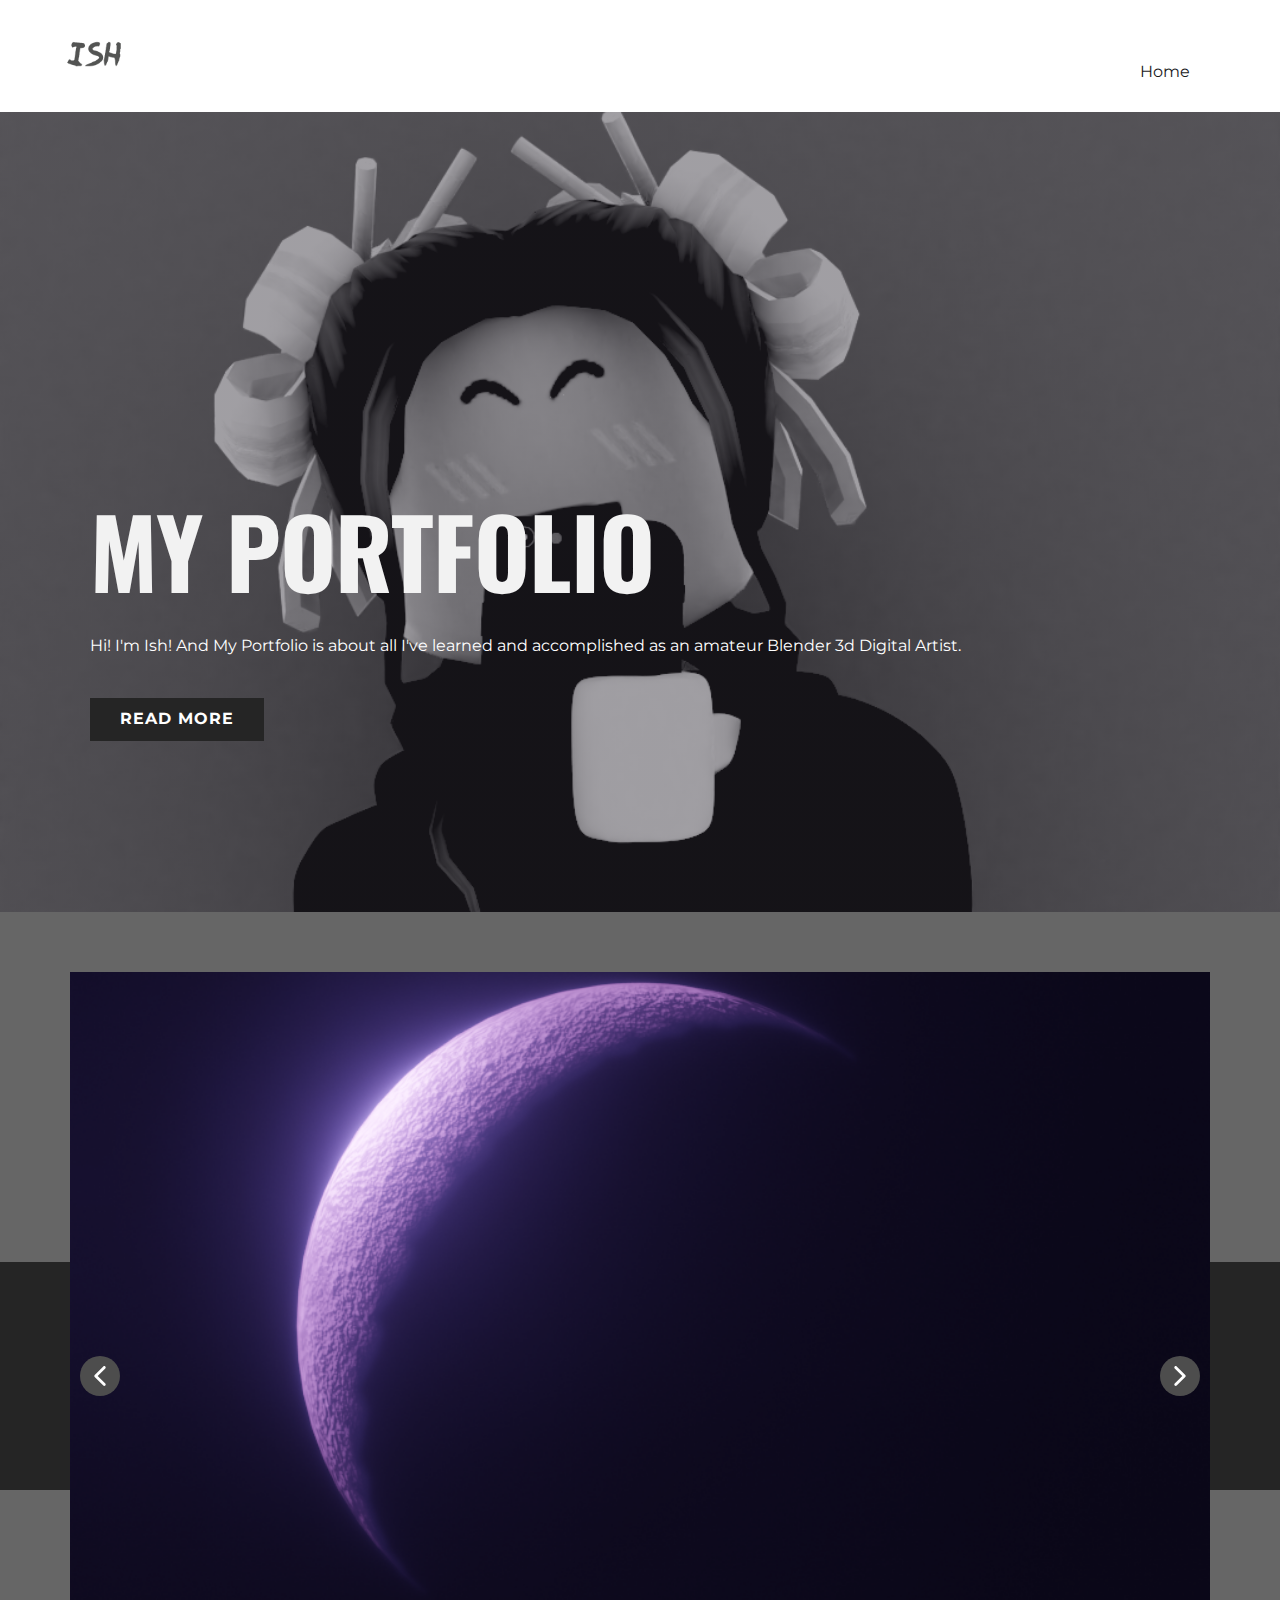
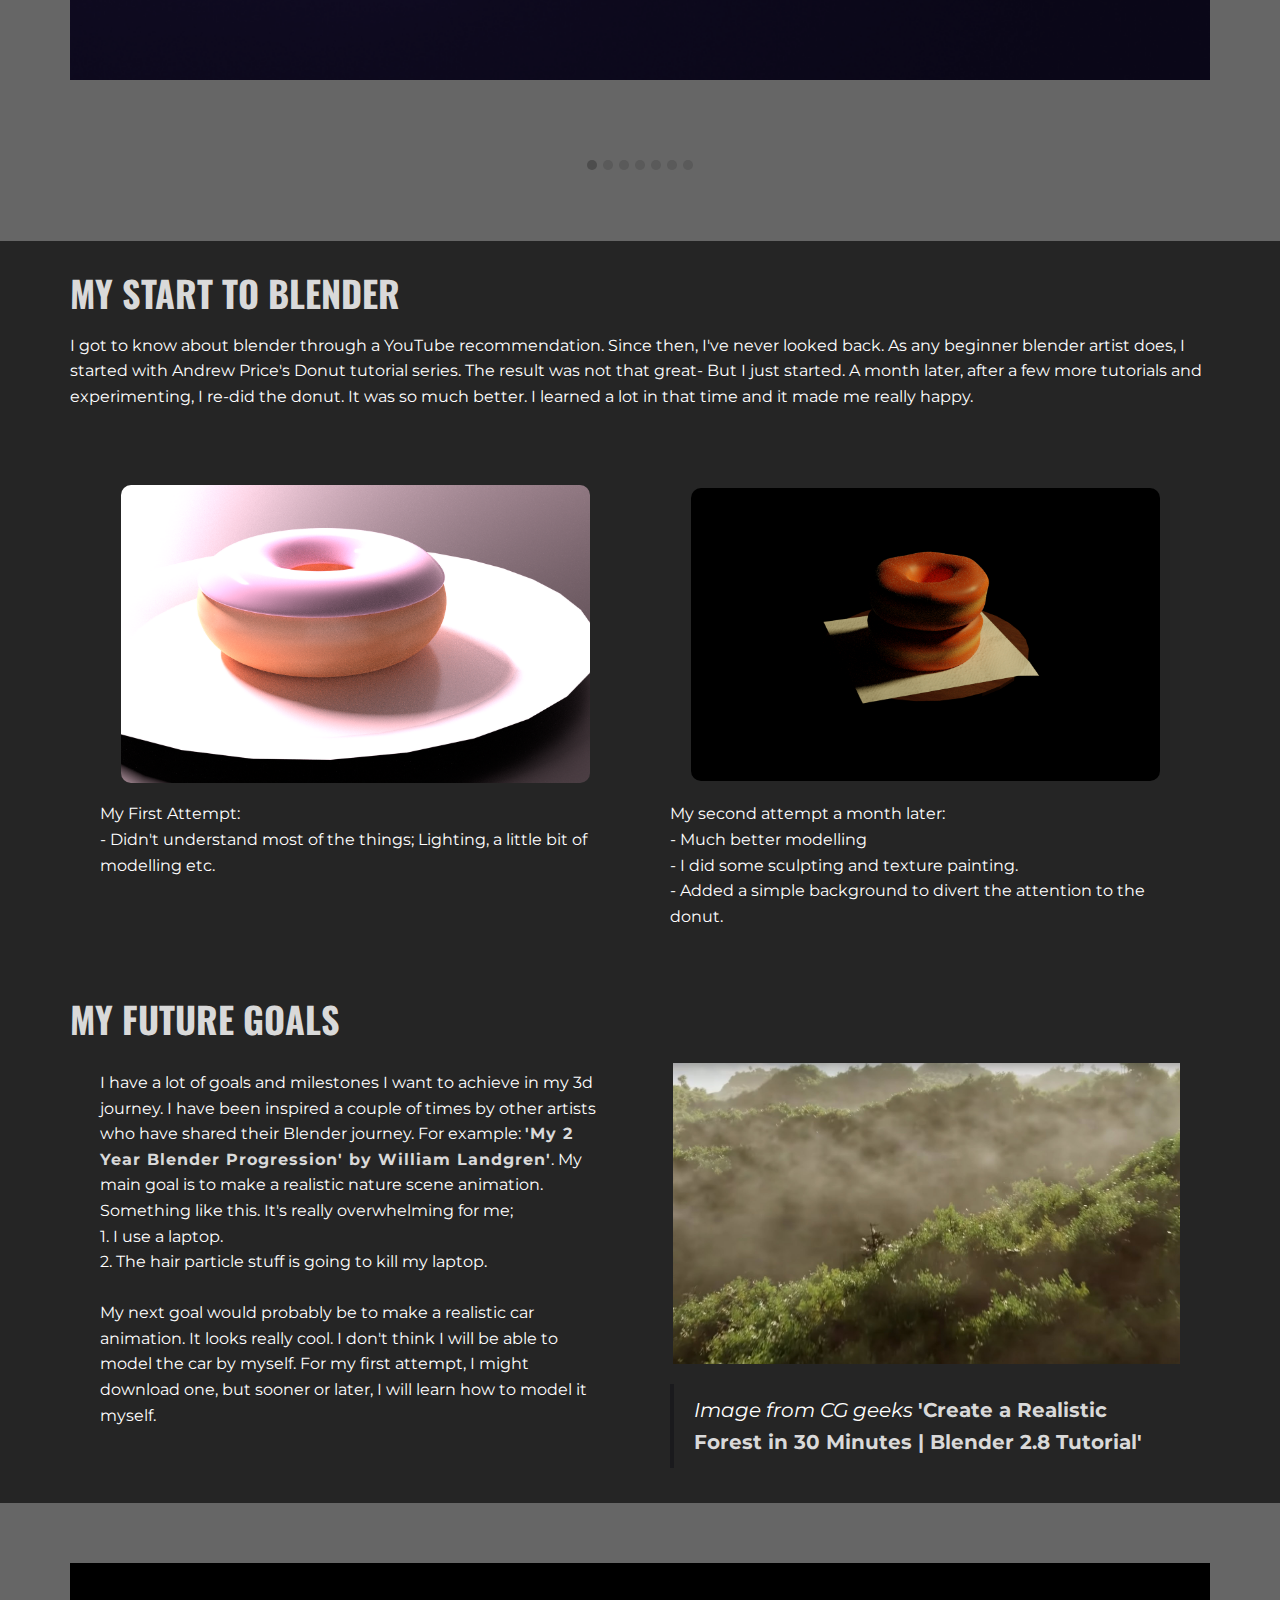
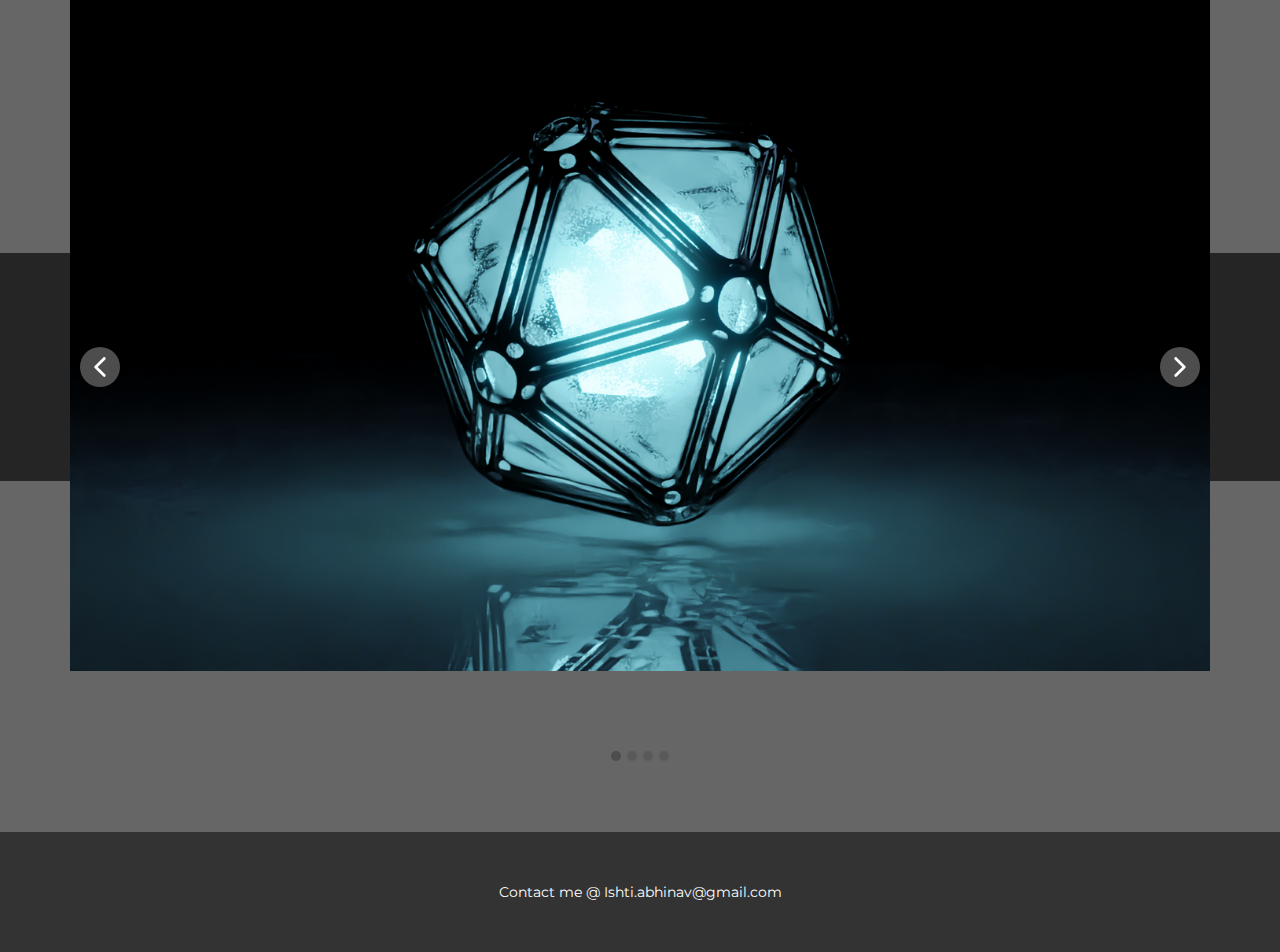
<file: index.html>
<!DOCTYPE html>
<html style="font-size: 16px;" lang="en">
  <head>
    <meta name="viewport" content="width=device-width, initial-scale=1.0">
    <meta charset="utf-8">
    <meta name="keywords" content="MY portfolio">
    <meta name="description" content="">
    <meta name="page_type" content="np-template-header-footer-from-plugin">
    <title>Home</title>
    <link rel="stylesheet" href="nicepage.css" media="screen">
<link rel="stylesheet" href="Home.css" media="screen">
    <script class="u-script" type="text/javascript" src="jquery.js" defer=""></script>
    <script class="u-script" type="text/javascript" src="nicepage.js" defer=""></script>
    <meta name="generator" content="Nicepage 3.11.0, nicepage.com">
    <link id="u-theme-google-font" rel="stylesheet" href="https://fonts.googleapis.com/css?family=Oswald:200,300,400,500,600,700|Montserrat:100,100i,200,200i,300,300i,400,400i,500,500i,600,600i,700,700i,800,800i,900,900i">
    
    
    
    
    
    
    <script type="application/ld+json">{
		"@context": "http://schema.org",
		"@type": "Organization",
		"name": "My Portfolio",
		"url": "index.html",
		"logo": "images/LogoIshh.png"
}</script>
    <meta property="og:title" content="Home">
    <meta property="og:type" content="website">
    <meta name="theme-color" content="#1a1a1d">
    <link rel="canonical" href="index.html">
    <meta property="og:url" content="index.html">
  </head>
  <body data-home-page="Home.html" data-home-page-title="Home" class="u-body"><header class="u-clearfix u-header u-header" id="sec-b641"><div class="u-clearfix u-sheet u-sheet-1">
        <a href="Home.html" data-page-id="1839423535" class="u-image u-logo u-image-1" data-image-width="512" data-image-height="512" title="Home">
          <img src="images/LogoIshh.png" class="u-logo-image u-logo-image-1" data-image-width="88.2859">
        </a>
        <nav class="u-menu u-menu-dropdown u-offcanvas u-menu-1">
          <div class="menu-collapse" style="font-size: 1rem; letter-spacing: 0px;">
            <a class="u-button-style u-custom-left-right-menu-spacing u-custom-padding-bottom u-custom-top-bottom-menu-spacing u-nav-link u-text-active-palette-1-base u-text-hover-palette-2-base" href="#">
              <svg><use xmlns:xlink="http://www.w3.org/1999/xlink" xlink:href="#menu-hamburger"></use></svg>
              <svg version="1.1" xmlns="http://www.w3.org/2000/svg" xmlns:xlink="http://www.w3.org/1999/xlink"><defs><symbol id="menu-hamburger" viewBox="0 0 16 16" style="width: 16px; height: 16px;"><rect y="1" width="16" height="2"></rect><rect y="7" width="16" height="2"></rect><rect y="13" width="16" height="2"></rect>
</symbol>
</defs></svg>
            </a>
          </div>
          <div class="u-nav-container">
            <ul class="u-nav u-unstyled u-nav-1"><li class="u-nav-item"><a class="u-button-style u-nav-link u-text-active-palette-1-base u-text-hover-palette-2-base" href="Home.html" style="padding: 10px 20px;">Home</a>
</li></ul>
          </div>
          <div class="u-nav-container-collapse">
            <div class="u-black u-container-style u-inner-container-layout u-opacity u-opacity-95 u-sidenav">
              <div class="u-sidenav-overflow">
                <div class="u-menu-close"></div>
                <ul class="u-align-center u-nav u-popupmenu-items u-unstyled u-nav-2"><li class="u-nav-item"><a class="u-button-style u-nav-link" href="Home.html">Home</a>
</li></ul>
              </div>
            </div>
            <div class="u-black u-menu-overlay u-opacity u-opacity-70"></div>
          </div>
        </nav>
      </div></header>
    <section class="u-align-left u-clearfix u-image u-shading u-section-1" src="" data-image-width="1080" data-image-height="1350" id="sec-98a5">
      <div class="u-clearfix u-sheet u-valign-middle u-sheet-1">
        <h1 class="u-text u-text-grey-5 u-title u-text-1">MY ​portFolio</h1>
        <p class="u-large-text u-text u-text-variant u-text-2">Hi! I'm Ish! And My Portfolio is about all I've learned and accomplished as an amateur Blender 3d Digital Artist.</p>
        <a href="Home.html#sec-52d1" data-page-id="1839423535" class="u-btn u-button-style u-custom-color-2 u-btn-1">Read More</a>
      </div>
    </section>
    <section class="u-clearfix u-grey-60 u-section-2" id="sec-beee">
      <div class="u-clearfix u-sheet u-sheet-1">
        <div class="u-custom-color-3 u-shape u-shape-rectangle u-shape-1"></div>
        <div class="u-carousel u-gallery u-layout-carousel u-lightbox u-no-transition u-show-text-always u-gallery-1" data-interval="5000" data-u-ride="carousel" id="carousel-60d6">
          <ol class="u-absolute-hcenter u-carousel-indicators u-carousel-indicators-1">
            <li data-u-target="#carousel-60d6" data-u-slide-to="0" class="u-active u-grey-70 u-shape-circle" style="width: 10px; height: 10px;"></li>
            <li data-u-target="#carousel-60d6" data-u-slide-to="1" class="u-grey-70 u-shape-circle" style="width: 10px; height: 10px;"></li>
            <li data-u-target="#carousel-60d6" data-u-slide-to="2" class="u-grey-70 u-shape-circle" style="width: 10px; height: 10px;"></li>
            <li data-u-target="#carousel-60d6" data-u-slide-to="3" class="u-grey-70 u-shape-circle" style="width: 10px; height: 10px;"></li>
            <li data-u-target="#carousel-60d6" data-u-slide-to="4" class="u-grey-70 u-shape-circle" style="width: 10px; height: 10px;"></li>
            <li data-u-target="#carousel-60d6" data-u-slide-to="5" class="u-grey-70 u-shape-circle" style="width: 10px; height: 10px;"></li>
            <li data-u-target="#carousel-60d6" data-u-slide-to="6" class="u-grey-70 u-shape-circle" style="width: 10px; height: 10px;"></li>
          </ol>
          <div class="u-carousel-inner u-gallery-inner" role="listbox">
            <div class="u-active u-carousel-item u-gallery-item" data-image-width="910" data-image-height="1080">
              <div class="u-back-slide">
                <img class="u-back-image u-expanded" src="images/Scene2.png">
              </div>
              <div class="u-over-slide u-over-slide-1">
                <h3 class="u-gallery-heading"></h3>
                <p class="u-gallery-text"></p>
              </div>
            </div>
            <div class="u-carousel-item u-gallery-item" data-image-width="1080" data-image-height="1350">
              <div class="u-back-slide">
                <img class="u-back-image u-expanded" src="images/Recreation1.png">
              </div>
              <div class="u-over-slide u-over-slide-2">
                <h3 class="u-gallery-heading"></h3>
                <p class="u-gallery-text"></p>
              </div>
            </div>
            <div class="u-carousel-item u-gallery-item" data-image-width="1600" data-image-height="900">
              <div class="u-back-slide">
                <img class="u-back-image u-expanded" src="images/Scene1.png">
              </div>
              <div class="u-over-slide u-over-slide-3">
                <h3 class="u-gallery-heading"></h3>
                <p class="u-gallery-text"></p>
              </div>
            </div>
            <div class="u-carousel-item u-gallery-item u-carousel-item-4" data-image-width="1080" data-image-height="1080">
              <div class="u-back-slide">
                <img class="u-back-image u-expanded" src="images/Robot.png">
              </div>
              <div class="u-over-slide u-over-slide-4">
                <h3 class="u-gallery-heading"></h3>
                <p class="u-gallery-text"></p>
              </div>
            </div>
            <div class="u-carousel-item u-gallery-item" data-image-width="1600" data-image-height="900">
              <div class="u-back-slide">
                <img class="u-back-image u-expanded" src="images/SnowScene1.png">
              </div>
              <div class="u-over-slide u-over-slide-5">
                <h3 class="u-gallery-heading"></h3>
                <p class="u-gallery-text"></p>
              </div>
            </div>
            <div class="u-carousel-item u-gallery-item" data-image-width="1080" data-image-height="1080">
              <div class="u-back-slide">
                <img class="u-back-image u-expanded" src="images/School2.png">
              </div>
              <div class="u-over-slide u-over-slide-6">
                <h3 class="u-gallery-heading"></h3>
                <p class="u-gallery-text"></p>
              </div>
            </div>
            <div class="u-carousel-item u-gallery-item" data-image-width="1920" data-image-height="1080">
              <div class="u-back-slide">
                <img class="u-back-image u-expanded" src="images/Stairs.png">
              </div>
              <div class="u-over-slide u-over-slide-7">
                <h3 class="u-gallery-heading"></h3>
                <p class="u-gallery-text"></p>
              </div>
            </div>
          </div>
          <a class="u-absolute-vcenter u-carousel-control u-carousel-control-prev u-grey-70 u-icon-circle u-opacity u-opacity-70 u-spacing-10 u-text-white u-carousel-control-1" href="#carousel-60d6" role="button" data-u-slide="prev">
            <span aria-hidden="true">
              <svg viewBox="0 0 451.847 451.847"><path d="M97.141,225.92c0-8.095,3.091-16.192,9.259-22.366L300.689,9.27c12.359-12.359,32.397-12.359,44.751,0
c12.354,12.354,12.354,32.388,0,44.748L173.525,225.92l171.903,171.909c12.354,12.354,12.354,32.391,0,44.744
c-12.354,12.365-32.386,12.365-44.745,0l-194.29-194.281C100.226,242.115,97.141,234.018,97.141,225.92z"></path></svg>
            </span>
            <span class="sr-only">
              <svg viewBox="0 0 451.847 451.847"><path d="M97.141,225.92c0-8.095,3.091-16.192,9.259-22.366L300.689,9.27c12.359-12.359,32.397-12.359,44.751,0
c12.354,12.354,12.354,32.388,0,44.748L173.525,225.92l171.903,171.909c12.354,12.354,12.354,32.391,0,44.744
c-12.354,12.365-32.386,12.365-44.745,0l-194.29-194.281C100.226,242.115,97.141,234.018,97.141,225.92z"></path></svg>
            </span>
          </a>
          <a class="u-absolute-vcenter u-carousel-control u-carousel-control-next u-grey-70 u-icon-circle u-opacity u-opacity-70 u-spacing-10 u-text-white u-carousel-control-2" href="#carousel-60d6" role="button" data-u-slide="next">
            <span aria-hidden="true">
              <svg viewBox="0 0 451.846 451.847"><path d="M345.441,248.292L151.154,442.573c-12.359,12.365-32.397,12.365-44.75,0c-12.354-12.354-12.354-32.391,0-44.744
L278.318,225.92L106.409,54.017c-12.354-12.359-12.354-32.394,0-44.748c12.354-12.359,32.391-12.359,44.75,0l194.287,194.284
c6.177,6.18,9.262,14.271,9.262,22.366C354.708,234.018,351.617,242.115,345.441,248.292z"></path></svg>
            </span>
            <span class="sr-only">
              <svg viewBox="0 0 451.846 451.847"><path d="M345.441,248.292L151.154,442.573c-12.359,12.365-32.397,12.365-44.75,0c-12.354-12.354-12.354-32.391,0-44.744
L278.318,225.92L106.409,54.017c-12.354-12.359-12.354-32.394,0-44.748c12.354-12.359,32.391-12.359,44.75,0l194.287,194.284
c6.177,6.18,9.262,14.271,9.262,22.366C354.708,234.018,351.617,242.115,345.441,248.292z"></path></svg>
            </span>
          </a>
        </div>
      </div>
    </section>
    <section class="u-clearfix u-custom-color-2 u-section-3" id="sec-52d1">
      <div class="u-clearfix u-sheet u-sheet-1">
        <h2 class="u-text u-text-custom-color-4 u-text-1">My start to blender</h2>
        <p class="u-text u-text-2">I got to know about blender through a YouTube recommendation. Since then, I've never looked back. As any beginner blender artist does, I started with Andrew Price's Donut tutorial series. The result was not that great- But I just started. A month later, after a few more tutorials and experimenting, I re-did the donut. It was so much better. I learned a lot in that time and it made me really happy.</p>
        <div class="u-clearfix u-expanded-width u-layout-wrap u-layout-wrap-1">
          <div class="u-layout">
            <div class="u-layout-row">
              <div class="u-container-style u-layout-cell u-size-30 u-layout-cell-1">
                <div class="u-container-layout u-container-layout-1">
                  <img src="images/DonutwithPlate.png" alt="" class="u-image u-image-round u-radius-10 u-image-1" data-image-width="1600" data-image-height="900">
                  <p class="u-text u-text-3">My First Attempt:<br>- Didn't understand most of the things; Lighting, a little bit of modelling etc.<br>
                    <br>
                  </p>
                </div>
              </div>
              <div class="u-container-style u-layout-cell u-size-30 u-layout-cell-2">
                <div class="u-container-layout u-container-layout-2">
                  <img src="images/BetterDoubleDonut.png" alt="" class="u-image u-image-round u-radius-10 u-image-2" data-image-width="1600" data-image-height="900">
                  <p class="u-text u-text-4">My second attempt a month later:<br>- Much better modelling<br>- I did some sculpting and texture painting.<br>- Added a simple background to divert the attention to the donut.<br>
                  </p>
                </div>
              </div>
            </div>
          </div>
        </div>
      </div>
    </section>
    <section class="u-clearfix u-custom-color-3 u-section-4" id="carousel_3809">
      <div class="u-clearfix u-sheet u-sheet-1">
        <h2 class="u-text u-text-custom-color-4 u-text-1">My future goals</h2>
        <div class="u-clearfix u-expanded-width u-layout-wrap u-layout-wrap-1">
          <div class="u-layout">
            <div class="u-layout-row">
              <div class="u-container-style u-layout-cell u-size-30 u-layout-cell-1">
                <div class="u-container-layout u-container-layout-1">
                  <p class="u-text u-text-default u-text-2">I have a lot of goals and milestones I want to achieve in my 3d journey. I have been inspired a couple of times by other artists who have shared their Blender journey. For example:&nbsp;<a target="_blank" href="https://www.youtube.com/watch?v=zRBzEoF4j4U" class="editor-rtfLink u-active-none u-border-none u-btn u-button-link u-button-style u-hover-none u-none u-text-custom-color-4 u-btn-1">'My 2 Year Blender Progression' by William Landgren'</a>. My main goal is to make a realistic nature scene animation. Something like this. It's really overwhelming for me;&nbsp;<br>1. I use a laptop.&nbsp;<br>2. The hair particle stuff is going to kill my laptop.<br>
                    <br>My next goal would probably be to make a realistic car animation. It looks really cool. I don't think I will be able to model the car by myself. For my first attempt, I might download one, but sooner or later, I will learn how to model it myself.&nbsp;<br>
                  </p>
                </div>
              </div>
              <div class="u-align-left u-container-style u-layout-cell u-size-30 u-layout-cell-2">
                <div class="u-container-layout u-container-layout-2">
                  <img src="images/Blender-2.8-Tutorial-Creating-a-Realistic-Forest.jpg" alt="" class="u-image u-image-default u-image-1" data-image-width="1881" data-image-height="907">
                  <blockquote class="u-text u-text-3">Image from CG geeks <a href="https://www.youtube.com/watch?v=72LPW4S8bns" class="u-active-none u-border-none u-btn u-button-link u-button-style u-hover-none u-none u-text-custom-color-4 u-btn-2" target="_blank">'Create a Realistic Forest in 30 Minutes | Blender 2.8 Tutorial'</a>
                  </blockquote>
                </div>
              </div>
            </div>
          </div>
        </div>
      </div>
    </section>
    <section class="u-clearfix u-grey-60 u-section-5" id="carousel_e856">
      <div class="u-clearfix u-sheet u-sheet-1">
        <div class="u-custom-color-3 u-shape u-shape-rectangle u-shape-1"></div>
        <div class="u-carousel u-gallery u-layout-carousel u-lightbox u-no-transition u-show-text-always u-gallery-1" data-interval="5000" data-u-ride="carousel" id="carousel-60d6">
          <ol class="u-absolute-hcenter u-carousel-indicators u-carousel-indicators-1">
            <li data-u-target="#carousel-60d6" data-u-slide-to="0" class="u-active u-grey-70 u-shape-circle" style="width: 10px; height: 10px;"></li>
            <li data-u-target="#carousel-60d6" data-u-slide-to="1" class="u-grey-70 u-shape-circle" style="width: 10px; height: 10px;"></li>
            <li data-u-target="#carousel-60d6" data-u-slide-to="2" class="u-grey-70 u-shape-circle" style="width: 10px; height: 10px;"></li>
            <li data-u-target="#carousel-60d6" data-u-slide-to="3" class="u-grey-70 u-shape-circle" style="width: 10px; height: 10px;"></li>
          </ol>
          <div class="u-carousel-inner u-gallery-inner" role="listbox">
            <div class="u-active u-carousel-item u-gallery-item u-carousel-item-1" data-image-width="1600" data-image-height="900">
              <div class="u-back-slide">
                <img class="u-back-image u-expanded" src="images/FirstSciFi.png">
              </div>
              <div class="u-over-slide u-over-slide-1">
                <h3 class="u-gallery-heading"></h3>
                <p class="u-gallery-text"></p>
              </div>
            </div>
            <div class="u-carousel-item u-gallery-item u-carousel-item-2" data-image-width="1920" data-image-height="1080">
              <div class="u-back-slide">
                <img class="u-back-image u-expanded" src="images/Day1.png">
              </div>
              <div class="u-over-slide u-over-slide-2">
                <h3 class="u-gallery-heading"></h3>
                <p class="u-gallery-text"></p>
              </div>
            </div>
            <div class="u-carousel-item u-gallery-item u-carousel-item-3" data-image-width="1600" data-image-height="900">
              <div class="u-back-slide">
                <img class="u-back-image u-expanded" src="images/Scene21.png">
              </div>
              <div class="u-over-slide u-over-slide-3">
                <h3 class="u-gallery-heading"></h3>
                <p class="u-gallery-text"></p>
              </div>
            </div>
            <div class="u-carousel-item u-gallery-item u-carousel-item-4" data-image-width="1600" data-image-height="900">
              <div class="u-back-slide">
                <img class="u-back-image u-expanded" src="images/SnowScene1.png">
              </div>
              <div class="u-over-slide u-over-slide-4">
                <h3 class="u-gallery-heading"></h3>
                <p class="u-gallery-text"></p>
              </div>
            </div>
          </div>
          <a class="u-absolute-vcenter u-carousel-control u-carousel-control-prev u-grey-70 u-icon-circle u-opacity u-opacity-70 u-spacing-10 u-text-white u-carousel-control-1" href="#carousel-60d6" role="button" data-u-slide="prev">
            <span aria-hidden="true">
              <svg viewBox="0 0 451.847 451.847"><path d="M97.141,225.92c0-8.095,3.091-16.192,9.259-22.366L300.689,9.27c12.359-12.359,32.397-12.359,44.751,0
c12.354,12.354,12.354,32.388,0,44.748L173.525,225.92l171.903,171.909c12.354,12.354,12.354,32.391,0,44.744
c-12.354,12.365-32.386,12.365-44.745,0l-194.29-194.281C100.226,242.115,97.141,234.018,97.141,225.92z"></path></svg>
            </span>
            <span class="sr-only">
              <svg viewBox="0 0 451.847 451.847"><path d="M97.141,225.92c0-8.095,3.091-16.192,9.259-22.366L300.689,9.27c12.359-12.359,32.397-12.359,44.751,0
c12.354,12.354,12.354,32.388,0,44.748L173.525,225.92l171.903,171.909c12.354,12.354,12.354,32.391,0,44.744
c-12.354,12.365-32.386,12.365-44.745,0l-194.29-194.281C100.226,242.115,97.141,234.018,97.141,225.92z"></path></svg>
            </span>
          </a>
          <a class="u-absolute-vcenter u-carousel-control u-carousel-control-next u-grey-70 u-icon-circle u-opacity u-opacity-70 u-spacing-10 u-text-white u-carousel-control-2" href="#carousel-60d6" role="button" data-u-slide="next">
            <span aria-hidden="true">
              <svg viewBox="0 0 451.846 451.847"><path d="M345.441,248.292L151.154,442.573c-12.359,12.365-32.397,12.365-44.75,0c-12.354-12.354-12.354-32.391,0-44.744
L278.318,225.92L106.409,54.017c-12.354-12.359-12.354-32.394,0-44.748c12.354-12.359,32.391-12.359,44.75,0l194.287,194.284
c6.177,6.18,9.262,14.271,9.262,22.366C354.708,234.018,351.617,242.115,345.441,248.292z"></path></svg>
            </span>
            <span class="sr-only">
              <svg viewBox="0 0 451.846 451.847"><path d="M345.441,248.292L151.154,442.573c-12.359,12.365-32.397,12.365-44.75,0c-12.354-12.354-12.354-32.391,0-44.744
L278.318,225.92L106.409,54.017c-12.354-12.359-12.354-32.394,0-44.748c12.354-12.359,32.391-12.359,44.75,0l194.287,194.284
c6.177,6.18,9.262,14.271,9.262,22.366C354.708,234.018,351.617,242.115,345.441,248.292z"></path></svg>
            </span>
          </a>
        </div>
      </div>
    </section>
    
    
    <footer class="u-align-center u-clearfix u-footer u-grey-80 u-footer" id="sec-d955"><div class="u-clearfix u-sheet u-sheet-1">
        <p class="u-small-text u-text u-text-variant u-text-1">Contact me @ Ishti.abhinav@gmail.com</p>
      </div></footer>
  </body>
</html>
</file>
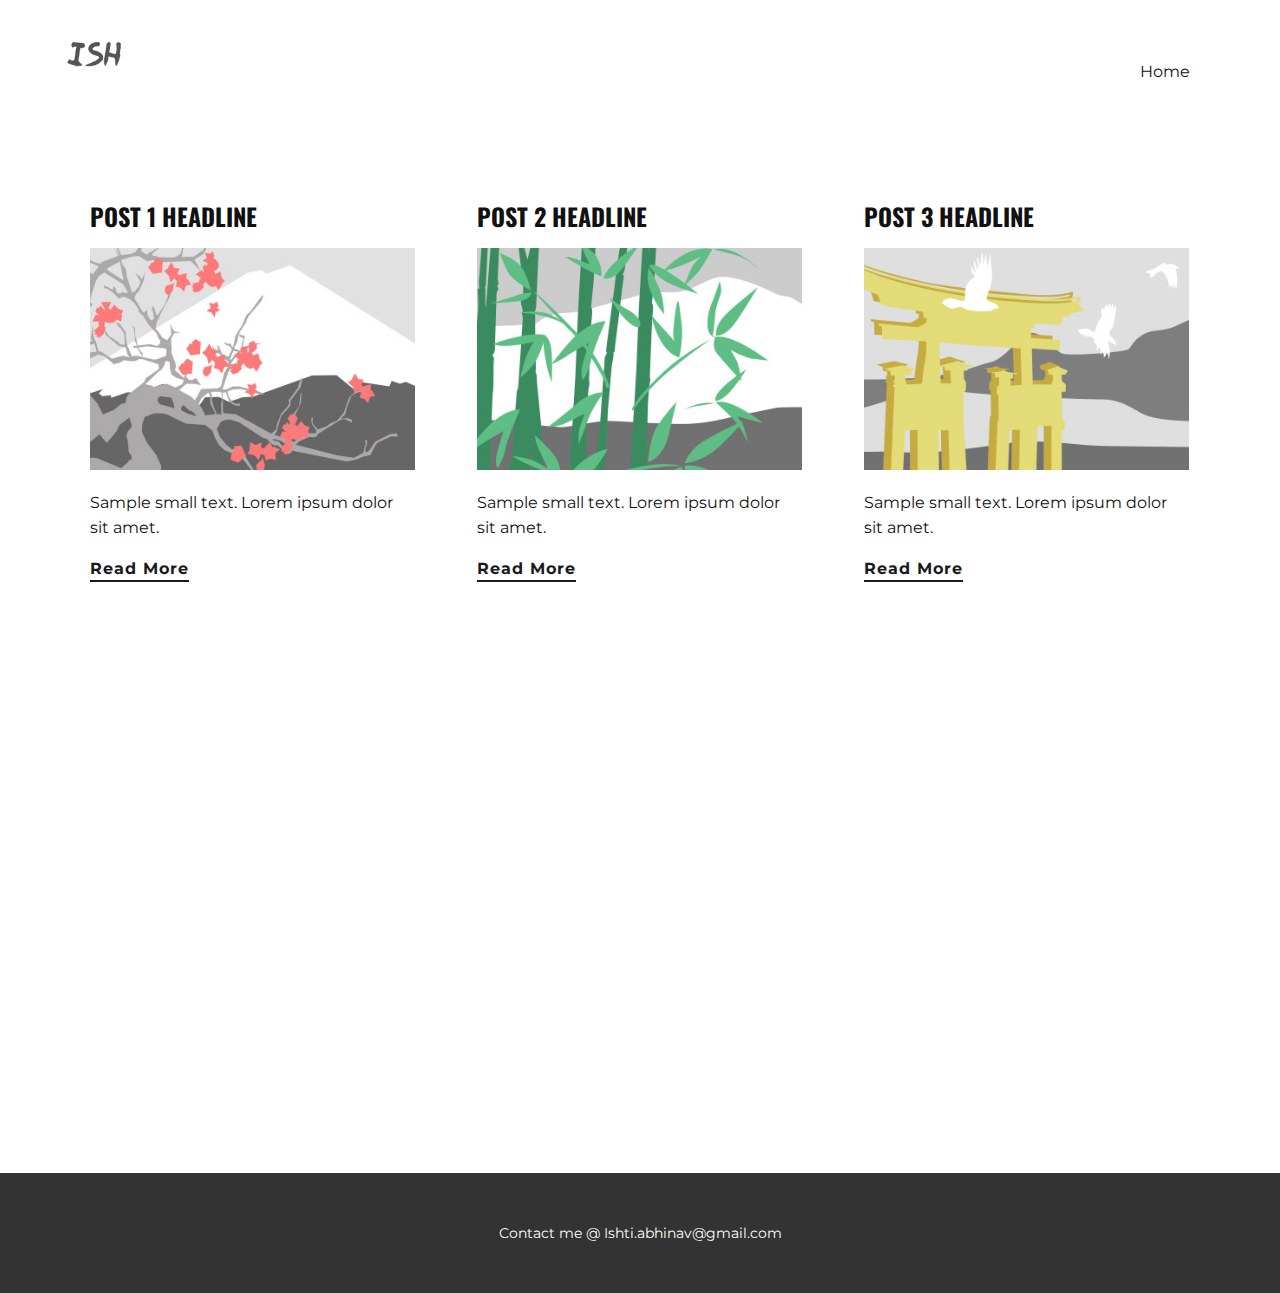
<file: Blog-Template.html>
<!DOCTYPE html>
<html style="font-size: 16px;" lang="en">
  <head>
    <meta name="viewport" content="width=device-width, initial-scale=1.0">
    <meta charset="utf-8">
    <meta name="keywords" content="">
    <meta name="description" content="">
    <meta name="page_type" content="np-template-header-footer-from-plugin">
    <title>Blog Template</title>
    <link rel="stylesheet" href="nicepage.css" media="screen">
<link rel="stylesheet" href="Blog-Template.css" media="screen">
    <script class="u-script" type="text/javascript" src="jquery.js" defer=""></script>
    <script class="u-script" type="text/javascript" src="nicepage.js" defer=""></script>
    <meta name="generator" content="Nicepage 3.11.0, nicepage.com">
    <link id="u-theme-google-font" rel="stylesheet" href="https://fonts.googleapis.com/css?family=Oswald:200,300,400,500,600,700|Montserrat:100,100i,200,200i,300,300i,400,400i,500,500i,600,600i,700,700i,800,800i,900,900i">
    
    
    
    <script type="application/ld+json">{
		"@context": "http://schema.org",
		"@type": "Organization",
		"name": "My Portfolio",
		"url": "index.html",
		"logo": "images/LogoIshh.png"
}</script>
    <meta property="og:title" content="Blog Template">
    <meta property="og:type" content="website">
    <meta name="theme-color" content="#1a1a1d">
    <link rel="canonical" href="index.html">
    <meta property="og:url" content="index.html">
  </head>
  <body class="u-body"><header class="u-clearfix u-header u-header" id="sec-b641"><div class="u-clearfix u-sheet u-sheet-1">
        <a href="Home.html" data-page-id="1839423535" class="u-image u-logo u-image-1" data-image-width="512" data-image-height="512" title="Home">
          <img src="images/LogoIshh.png" class="u-logo-image u-logo-image-1" data-image-width="88.2859">
        </a>
        <nav class="u-menu u-menu-dropdown u-offcanvas u-menu-1">
          <div class="menu-collapse" style="font-size: 1rem; letter-spacing: 0px;">
            <a class="u-button-style u-custom-left-right-menu-spacing u-custom-padding-bottom u-custom-top-bottom-menu-spacing u-nav-link u-text-active-palette-1-base u-text-hover-palette-2-base" href="#">
              <svg><use xmlns:xlink="http://www.w3.org/1999/xlink" xlink:href="#menu-hamburger"></use></svg>
              <svg version="1.1" xmlns="http://www.w3.org/2000/svg" xmlns:xlink="http://www.w3.org/1999/xlink"><defs><symbol id="menu-hamburger" viewBox="0 0 16 16" style="width: 16px; height: 16px;"><rect y="1" width="16" height="2"></rect><rect y="7" width="16" height="2"></rect><rect y="13" width="16" height="2"></rect>
</symbol>
</defs></svg>
            </a>
          </div>
          <div class="u-nav-container">
            <ul class="u-nav u-unstyled u-nav-1"><li class="u-nav-item"><a class="u-button-style u-nav-link u-text-active-palette-1-base u-text-hover-palette-2-base" href="Home.html" style="padding: 10px 20px;">Home</a>
</li></ul>
          </div>
          <div class="u-nav-container-collapse">
            <div class="u-black u-container-style u-inner-container-layout u-opacity u-opacity-95 u-sidenav">
              <div class="u-sidenav-overflow">
                <div class="u-menu-close"></div>
                <ul class="u-align-center u-nav u-popupmenu-items u-unstyled u-nav-2"><li class="u-nav-item"><a class="u-button-style u-nav-link" href="Home.html">Home</a>
</li></ul>
              </div>
            </div>
            <div class="u-black u-menu-overlay u-opacity u-opacity-70"></div>
          </div>
        </nav>
      </div></header>
    <section class="u-clearfix u-section-1" id="sec-c847">
      <div class="u-clearfix u-sheet u-valign-middle u-sheet-1"><!--blog--><!--blog_options_json--><!--{"type":"Recent","source":"","tags":"","count":""}--><!--/blog_options_json-->
        <div class="u-blog u-expanded-width u-repeater u-repeater-1"><!--blog_post-->
          <div class="u-blog-post u-container-style u-repeater-item u-white u-repeater-item-1">
            <div class="u-container-layout u-similar-container u-valign-top u-container-layout-1"><!--blog_post_header-->
              <h4 class="u-blog-control u-text u-text-1">
                <a class="u-post-header-link" href="blog/post.html"><!--blog_post_header_content-->Post 1 Headline<!--/blog_post_header_content--></a>
              </h4><!--/blog_post_header--><!--blog_post_image-->
              <img alt="" class="u-blog-control u-expanded-width u-image u-image-default u-image-1" src="images/2.jpeg"><!--/blog_post_image--><!--blog_post_content-->
              <div class="u-blog-control u-post-content u-text u-text-2"><!--blog_post_content_content-->Sample small text. Lorem ipsum dolor sit amet.<!--/blog_post_content_content--></div><!--/blog_post_content--><!--blog_post_readmore-->
              <a href="blog/post.html" class="u-blog-control u-border-2 u-border-palette-1-base u-btn u-btn-rectangle u-button-style u-none u-btn-1"><!--blog_post_readmore_content-->Read More<!--/blog_post_readmore_content--></a><!--/blog_post_readmore-->
            </div>
          </div><!--/blog_post--><!--blog_post-->
          <div class="u-blog-post u-container-style u-repeater-item u-video-cover u-white">
            <div class="u-container-layout u-similar-container u-valign-top u-container-layout-2"><!--blog_post_header-->
              <h4 class="u-blog-control u-text u-text-3">
                <a class="u-post-header-link" href="blog/post-1.html"><!--blog_post_header_content-->Post 2 Headline<!--/blog_post_header_content--></a>
              </h4><!--/blog_post_header--><!--blog_post_image-->
              <img alt="" class="u-blog-control u-expanded-width u-image u-image-default u-image-2" src="images/3.jpeg"><!--/blog_post_image--><!--blog_post_content-->
              <div class="u-blog-control u-post-content u-text u-text-4"><!--blog_post_content_content-->Sample small text. Lorem ipsum dolor sit amet.<!--/blog_post_content_content--></div><!--/blog_post_content--><!--blog_post_readmore-->
              <a href="blog/post-1.html" class="u-blog-control u-border-2 u-border-palette-1-base u-btn u-btn-rectangle u-button-style u-none u-btn-2"><!--blog_post_readmore_content-->Read More<!--/blog_post_readmore_content--></a><!--/blog_post_readmore-->
            </div>
          </div><!--/blog_post--><!--blog_post-->
          <div class="u-blog-post u-container-style u-repeater-item u-video-cover u-white">
            <div class="u-container-layout u-similar-container u-valign-top u-container-layout-3"><!--blog_post_header-->
              <h4 class="u-blog-control u-text u-text-5">
                <a class="u-post-header-link" href="blog/post-2.html"><!--blog_post_header_content-->Post 3 Headline<!--/blog_post_header_content--></a>
              </h4><!--/blog_post_header--><!--blog_post_image-->
              <img alt="" class="u-blog-control u-expanded-width u-image u-image-default u-image-3" src="images/4.jpeg"><!--/blog_post_image--><!--blog_post_content-->
              <div class="u-blog-control u-post-content u-text u-text-6"><!--blog_post_content_content-->Sample small text. Lorem ipsum dolor sit amet.<!--/blog_post_content_content--></div><!--/blog_post_content--><!--blog_post_readmore-->
              <a href="blog/post-2.html" class="u-blog-control u-border-2 u-border-palette-1-base u-btn u-btn-rectangle u-button-style u-none u-btn-3"><!--blog_post_readmore_content-->Read More<!--/blog_post_readmore_content--></a><!--/blog_post_readmore-->
            </div>
          </div><!--/blog_post-->
        </div><!--/blog-->
      </div>
    </section>
    <section class="u-clearfix u-section-2" id="sec-41d4">
      <div class="u-clearfix u-sheet u-sheet-1"></div>
    </section>
    
    
    <footer class="u-align-center u-clearfix u-footer u-grey-80 u-footer" id="sec-d955"><div class="u-clearfix u-sheet u-sheet-1">
        <p class="u-small-text u-text u-text-variant u-text-1">Contact me @ Ishti.abhinav@gmail.com</p>
      </div></footer>
  </body>
</html>
</file>
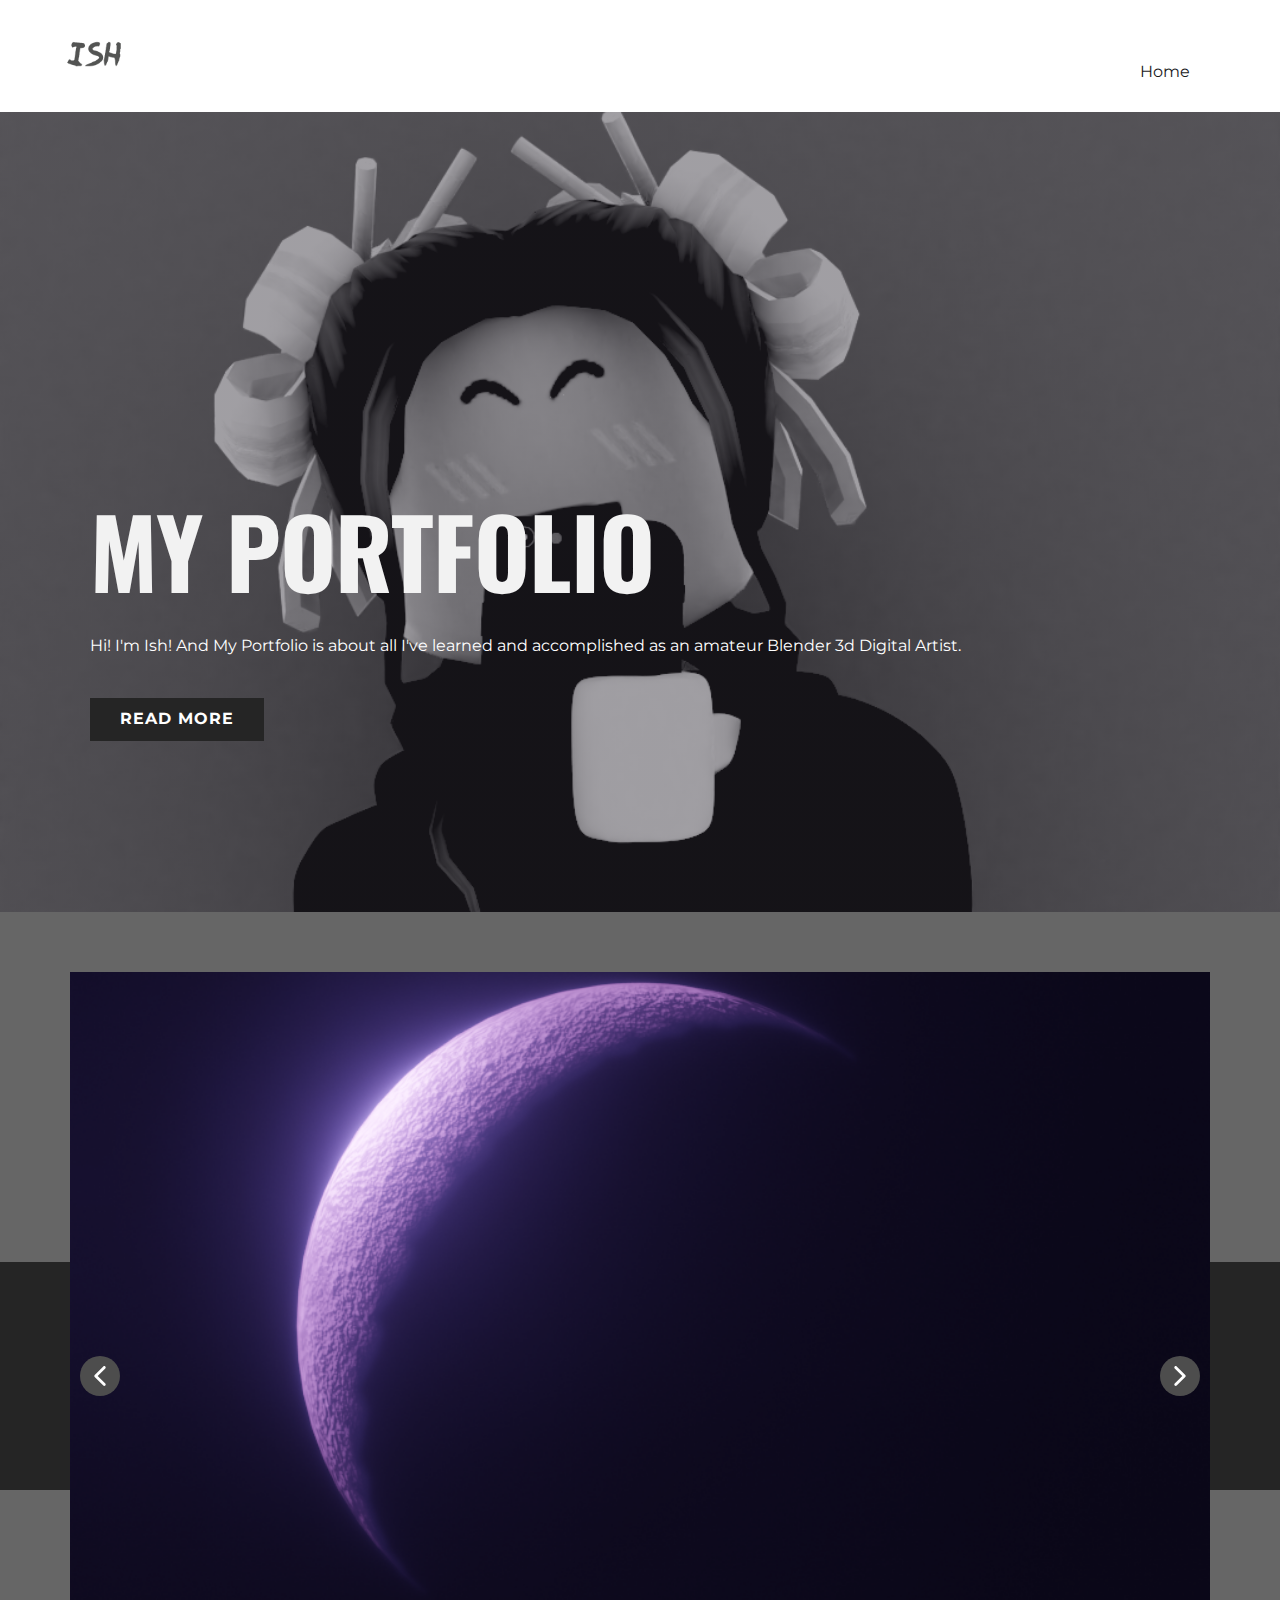
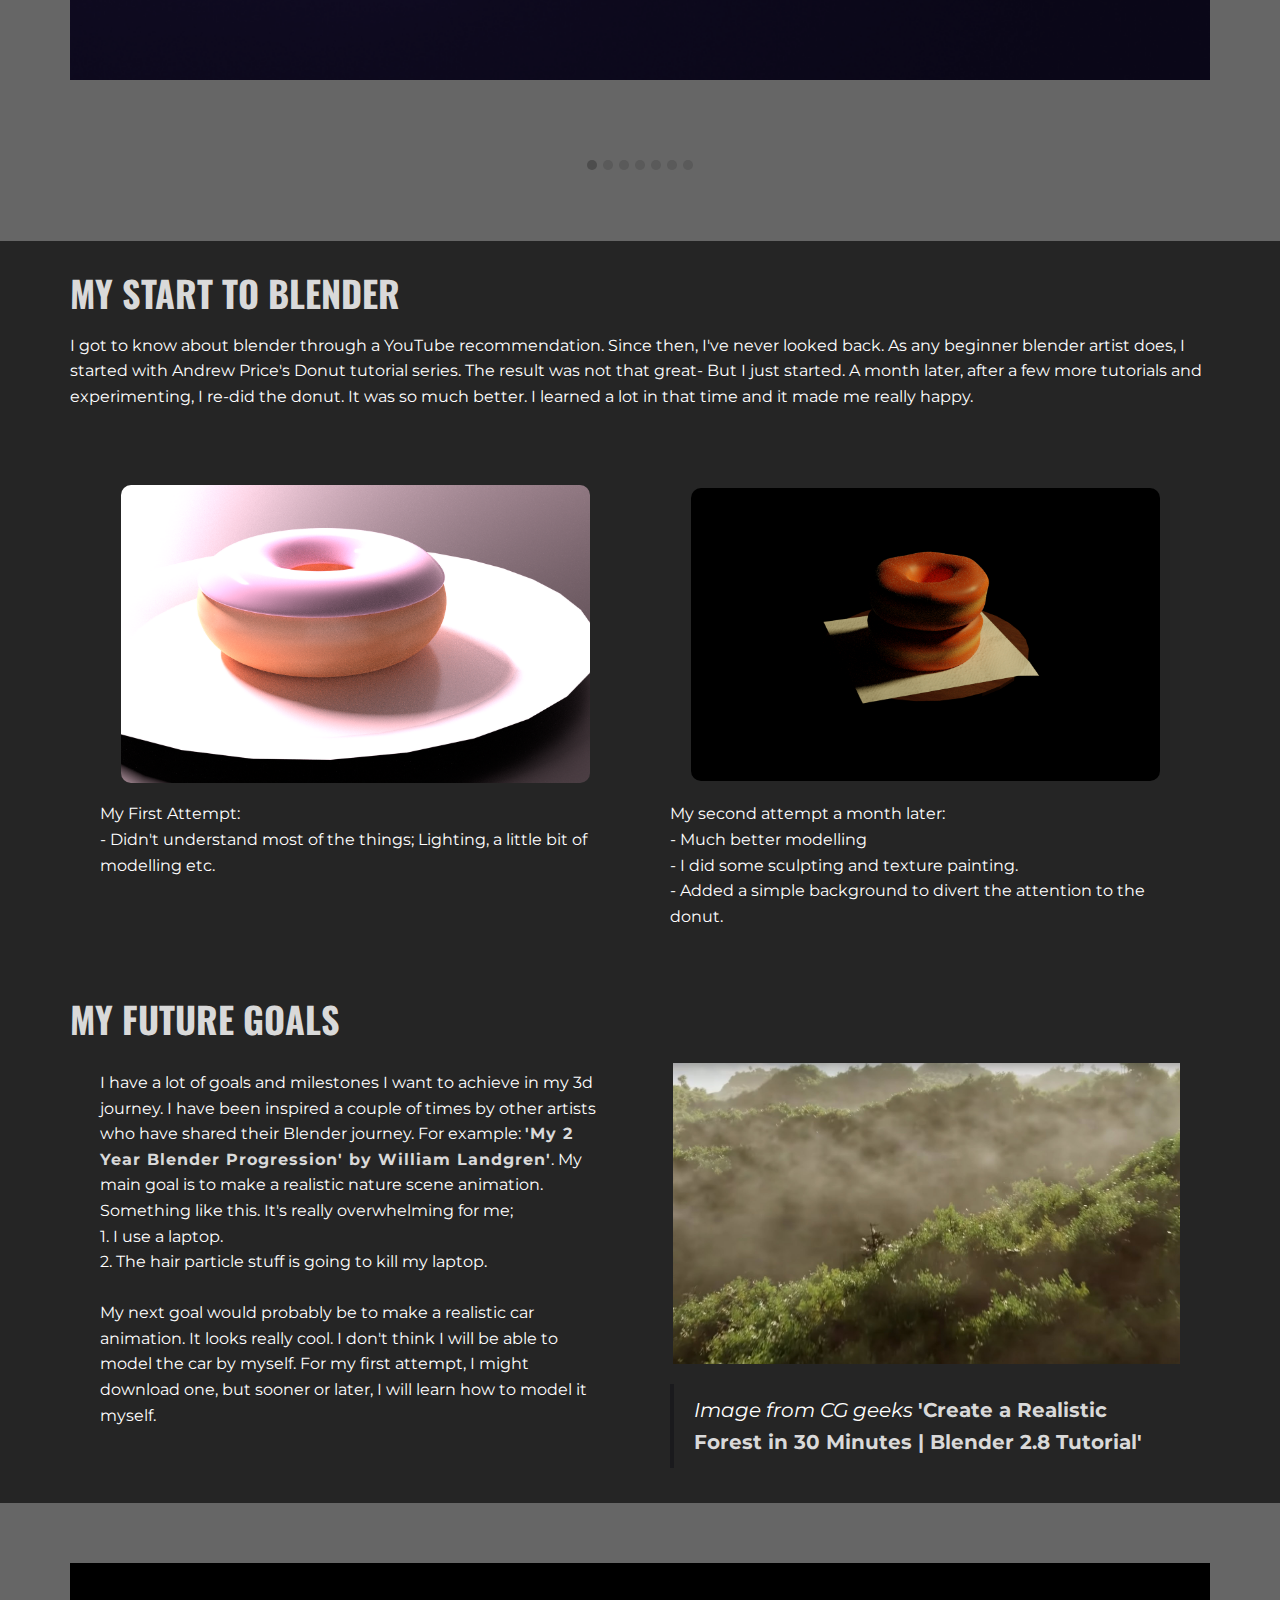
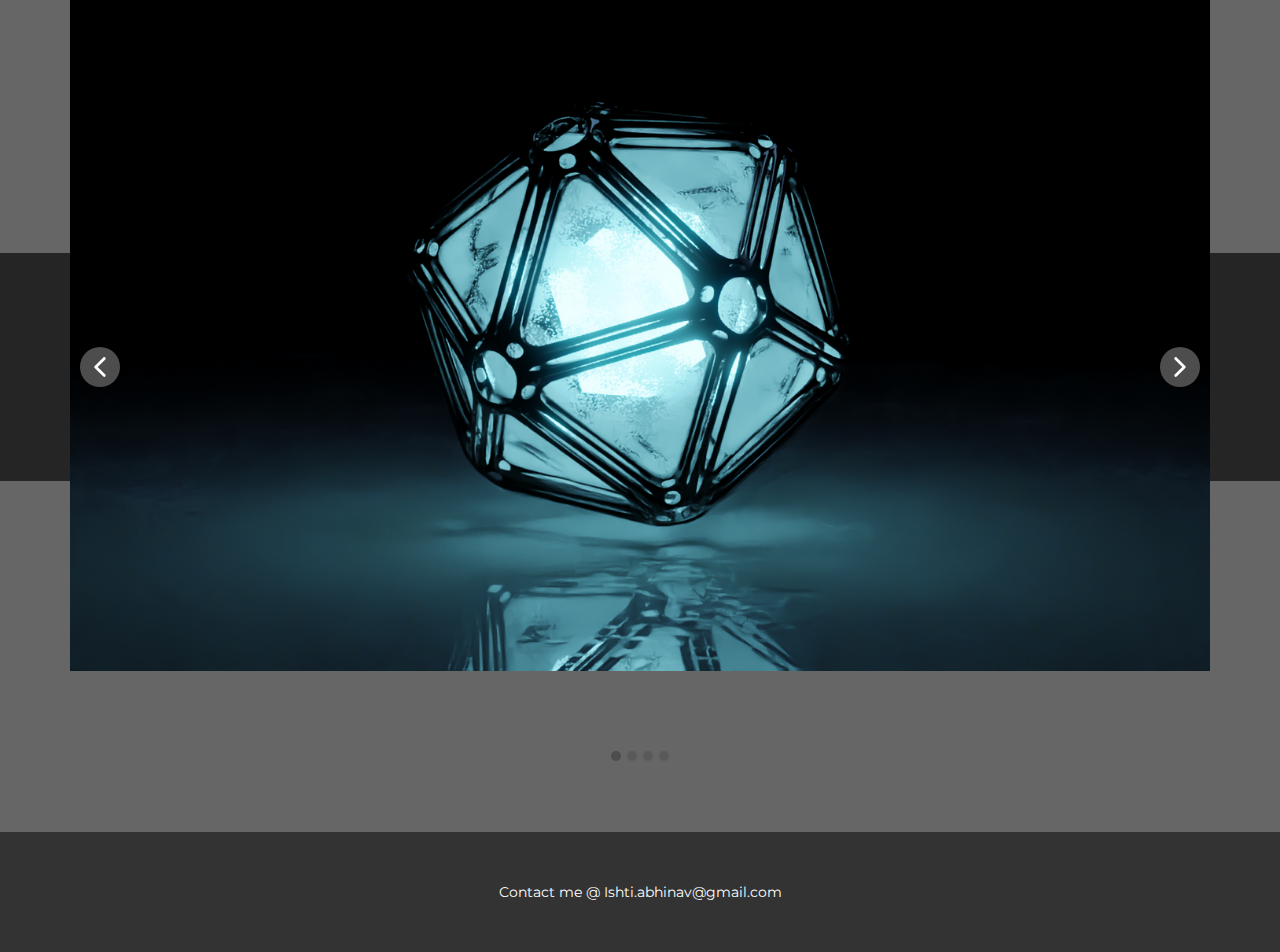
<file: Home.html>
<!DOCTYPE html>
<html style="font-size: 16px;" lang="en">
  <head>
    <meta name="viewport" content="width=device-width, initial-scale=1.0">
    <meta charset="utf-8">
    <meta name="keywords" content="MY portfolio">
    <meta name="description" content="">
    <meta name="page_type" content="np-template-header-footer-from-plugin">
    <title>Home</title>
    <link rel="stylesheet" href="nicepage.css" media="screen">
<link rel="stylesheet" href="Home.css" media="screen">
    <script class="u-script" type="text/javascript" src="jquery.js" defer=""></script>
    <script class="u-script" type="text/javascript" src="nicepage.js" defer=""></script>
    <meta name="generator" content="Nicepage 3.11.0, nicepage.com">
    <link id="u-theme-google-font" rel="stylesheet" href="https://fonts.googleapis.com/css?family=Oswald:200,300,400,500,600,700|Montserrat:100,100i,200,200i,300,300i,400,400i,500,500i,600,600i,700,700i,800,800i,900,900i">
    
    
    
    
    
    
    <script type="application/ld+json">{
		"@context": "http://schema.org",
		"@type": "Organization",
		"name": "My Portfolio",
		"url": "index.html",
		"logo": "images/LogoIshh.png"
}</script>
    <meta property="og:title" content="Home">
    <meta property="og:type" content="website">
    <meta name="theme-color" content="#1a1a1d">
    <link rel="canonical" href="index.html">
    <meta property="og:url" content="index.html">
  </head>
  <body class="u-body"><header class="u-clearfix u-header u-header" id="sec-b641"><div class="u-clearfix u-sheet u-sheet-1">
        <a href="Home.html" data-page-id="1839423535" class="u-image u-logo u-image-1" data-image-width="512" data-image-height="512" title="Home">
          <img src="images/LogoIshh.png" class="u-logo-image u-logo-image-1" data-image-width="88.2859">
        </a>
        <nav class="u-menu u-menu-dropdown u-offcanvas u-menu-1">
          <div class="menu-collapse" style="font-size: 1rem; letter-spacing: 0px;">
            <a class="u-button-style u-custom-left-right-menu-spacing u-custom-padding-bottom u-custom-top-bottom-menu-spacing u-nav-link u-text-active-palette-1-base u-text-hover-palette-2-base" href="#">
              <svg><use xmlns:xlink="http://www.w3.org/1999/xlink" xlink:href="#menu-hamburger"></use></svg>
              <svg version="1.1" xmlns="http://www.w3.org/2000/svg" xmlns:xlink="http://www.w3.org/1999/xlink"><defs><symbol id="menu-hamburger" viewBox="0 0 16 16" style="width: 16px; height: 16px;"><rect y="1" width="16" height="2"></rect><rect y="7" width="16" height="2"></rect><rect y="13" width="16" height="2"></rect>
</symbol>
</defs></svg>
            </a>
          </div>
          <div class="u-nav-container">
            <ul class="u-nav u-unstyled u-nav-1"><li class="u-nav-item"><a class="u-button-style u-nav-link u-text-active-palette-1-base u-text-hover-palette-2-base" href="Home.html" style="padding: 10px 20px;">Home</a>
</li></ul>
          </div>
          <div class="u-nav-container-collapse">
            <div class="u-black u-container-style u-inner-container-layout u-opacity u-opacity-95 u-sidenav">
              <div class="u-sidenav-overflow">
                <div class="u-menu-close"></div>
                <ul class="u-align-center u-nav u-popupmenu-items u-unstyled u-nav-2"><li class="u-nav-item"><a class="u-button-style u-nav-link" href="Home.html">Home</a>
</li></ul>
              </div>
            </div>
            <div class="u-black u-menu-overlay u-opacity u-opacity-70"></div>
          </div>
        </nav>
      </div></header>
    <section class="u-align-left u-clearfix u-image u-shading u-section-1" src="" data-image-width="1080" data-image-height="1350" id="sec-98a5">
      <div class="u-clearfix u-sheet u-valign-middle u-sheet-1">
        <h1 class="u-text u-text-grey-5 u-title u-text-1">MY ​portFolio</h1>
        <p class="u-large-text u-text u-text-variant u-text-2">Hi! I'm Ish! And My Portfolio is about all I've learned and accomplished as an amateur Blender 3d Digital Artist.</p>
        <a href="Home.html#sec-52d1" data-page-id="1839423535" class="u-btn u-button-style u-custom-color-2 u-btn-1">Read More</a>
      </div>
    </section>
    <section class="u-clearfix u-grey-60 u-section-2" id="sec-beee">
      <div class="u-clearfix u-sheet u-sheet-1">
        <div class="u-custom-color-3 u-shape u-shape-rectangle u-shape-1"></div>
        <div class="u-carousel u-gallery u-layout-carousel u-lightbox u-no-transition u-show-text-always u-gallery-1" data-interval="5000" data-u-ride="carousel" id="carousel-60d6">
          <ol class="u-absolute-hcenter u-carousel-indicators u-carousel-indicators-1">
            <li data-u-target="#carousel-60d6" data-u-slide-to="0" class="u-active u-grey-70 u-shape-circle" style="width: 10px; height: 10px;"></li>
            <li data-u-target="#carousel-60d6" data-u-slide-to="1" class="u-grey-70 u-shape-circle" style="width: 10px; height: 10px;"></li>
            <li data-u-target="#carousel-60d6" data-u-slide-to="2" class="u-grey-70 u-shape-circle" style="width: 10px; height: 10px;"></li>
            <li data-u-target="#carousel-60d6" data-u-slide-to="3" class="u-grey-70 u-shape-circle" style="width: 10px; height: 10px;"></li>
            <li data-u-target="#carousel-60d6" data-u-slide-to="4" class="u-grey-70 u-shape-circle" style="width: 10px; height: 10px;"></li>
            <li data-u-target="#carousel-60d6" data-u-slide-to="5" class="u-grey-70 u-shape-circle" style="width: 10px; height: 10px;"></li>
            <li data-u-target="#carousel-60d6" data-u-slide-to="6" class="u-grey-70 u-shape-circle" style="width: 10px; height: 10px;"></li>
          </ol>
          <div class="u-carousel-inner u-gallery-inner" role="listbox">
            <div class="u-active u-carousel-item u-gallery-item" data-image-width="910" data-image-height="1080">
              <div class="u-back-slide">
                <img class="u-back-image u-expanded" src="images/Scene2.png">
              </div>
              <div class="u-over-slide u-over-slide-1">
                <h3 class="u-gallery-heading"></h3>
                <p class="u-gallery-text"></p>
              </div>
            </div>
            <div class="u-carousel-item u-gallery-item" data-image-width="1080" data-image-height="1350">
              <div class="u-back-slide">
                <img class="u-back-image u-expanded" src="images/Recreation1.png">
              </div>
              <div class="u-over-slide u-over-slide-2">
                <h3 class="u-gallery-heading"></h3>
                <p class="u-gallery-text"></p>
              </div>
            </div>
            <div class="u-carousel-item u-gallery-item" data-image-width="1600" data-image-height="900">
              <div class="u-back-slide">
                <img class="u-back-image u-expanded" src="images/Scene1.png">
              </div>
              <div class="u-over-slide u-over-slide-3">
                <h3 class="u-gallery-heading"></h3>
                <p class="u-gallery-text"></p>
              </div>
            </div>
            <div class="u-carousel-item u-gallery-item u-carousel-item-4" data-image-width="1080" data-image-height="1080">
              <div class="u-back-slide">
                <img class="u-back-image u-expanded" src="images/Robot.png">
              </div>
              <div class="u-over-slide u-over-slide-4">
                <h3 class="u-gallery-heading"></h3>
                <p class="u-gallery-text"></p>
              </div>
            </div>
            <div class="u-carousel-item u-gallery-item" data-image-width="1600" data-image-height="900">
              <div class="u-back-slide">
                <img class="u-back-image u-expanded" src="images/SnowScene1.png">
              </div>
              <div class="u-over-slide u-over-slide-5">
                <h3 class="u-gallery-heading"></h3>
                <p class="u-gallery-text"></p>
              </div>
            </div>
            <div class="u-carousel-item u-gallery-item" data-image-width="1080" data-image-height="1080">
              <div class="u-back-slide">
                <img class="u-back-image u-expanded" src="images/School2.png">
              </div>
              <div class="u-over-slide u-over-slide-6">
                <h3 class="u-gallery-heading"></h3>
                <p class="u-gallery-text"></p>
              </div>
            </div>
            <div class="u-carousel-item u-gallery-item" data-image-width="1920" data-image-height="1080">
              <div class="u-back-slide">
                <img class="u-back-image u-expanded" src="images/Stairs.png">
              </div>
              <div class="u-over-slide u-over-slide-7">
                <h3 class="u-gallery-heading"></h3>
                <p class="u-gallery-text"></p>
              </div>
            </div>
          </div>
          <a class="u-absolute-vcenter u-carousel-control u-carousel-control-prev u-grey-70 u-icon-circle u-opacity u-opacity-70 u-spacing-10 u-text-white u-carousel-control-1" href="#carousel-60d6" role="button" data-u-slide="prev">
            <span aria-hidden="true">
              <svg viewBox="0 0 451.847 451.847"><path d="M97.141,225.92c0-8.095,3.091-16.192,9.259-22.366L300.689,9.27c12.359-12.359,32.397-12.359,44.751,0
c12.354,12.354,12.354,32.388,0,44.748L173.525,225.92l171.903,171.909c12.354,12.354,12.354,32.391,0,44.744
c-12.354,12.365-32.386,12.365-44.745,0l-194.29-194.281C100.226,242.115,97.141,234.018,97.141,225.92z"></path></svg>
            </span>
            <span class="sr-only">
              <svg viewBox="0 0 451.847 451.847"><path d="M97.141,225.92c0-8.095,3.091-16.192,9.259-22.366L300.689,9.27c12.359-12.359,32.397-12.359,44.751,0
c12.354,12.354,12.354,32.388,0,44.748L173.525,225.92l171.903,171.909c12.354,12.354,12.354,32.391,0,44.744
c-12.354,12.365-32.386,12.365-44.745,0l-194.29-194.281C100.226,242.115,97.141,234.018,97.141,225.92z"></path></svg>
            </span>
          </a>
          <a class="u-absolute-vcenter u-carousel-control u-carousel-control-next u-grey-70 u-icon-circle u-opacity u-opacity-70 u-spacing-10 u-text-white u-carousel-control-2" href="#carousel-60d6" role="button" data-u-slide="next">
            <span aria-hidden="true">
              <svg viewBox="0 0 451.846 451.847"><path d="M345.441,248.292L151.154,442.573c-12.359,12.365-32.397,12.365-44.75,0c-12.354-12.354-12.354-32.391,0-44.744
L278.318,225.92L106.409,54.017c-12.354-12.359-12.354-32.394,0-44.748c12.354-12.359,32.391-12.359,44.75,0l194.287,194.284
c6.177,6.18,9.262,14.271,9.262,22.366C354.708,234.018,351.617,242.115,345.441,248.292z"></path></svg>
            </span>
            <span class="sr-only">
              <svg viewBox="0 0 451.846 451.847"><path d="M345.441,248.292L151.154,442.573c-12.359,12.365-32.397,12.365-44.75,0c-12.354-12.354-12.354-32.391,0-44.744
L278.318,225.92L106.409,54.017c-12.354-12.359-12.354-32.394,0-44.748c12.354-12.359,32.391-12.359,44.75,0l194.287,194.284
c6.177,6.18,9.262,14.271,9.262,22.366C354.708,234.018,351.617,242.115,345.441,248.292z"></path></svg>
            </span>
          </a>
        </div>
      </div>
    </section>
    <section class="u-clearfix u-custom-color-2 u-section-3" id="sec-52d1">
      <div class="u-clearfix u-sheet u-sheet-1">
        <h2 class="u-text u-text-custom-color-4 u-text-1">My start to blender</h2>
        <p class="u-text u-text-2">I got to know about blender through a YouTube recommendation. Since then, I've never looked back. As any beginner blender artist does, I started with Andrew Price's Donut tutorial series. The result was not that great- But I just started. A month later, after a few more tutorials and experimenting, I re-did the donut. It was so much better. I learned a lot in that time and it made me really happy.</p>
        <div class="u-clearfix u-expanded-width u-layout-wrap u-layout-wrap-1">
          <div class="u-layout">
            <div class="u-layout-row">
              <div class="u-container-style u-layout-cell u-size-30 u-layout-cell-1">
                <div class="u-container-layout u-container-layout-1">
                  <img src="images/DonutwithPlate.png" alt="" class="u-image u-image-round u-radius-10 u-image-1" data-image-width="1600" data-image-height="900">
                  <p class="u-text u-text-3">My First Attempt:<br>- Didn't understand most of the things; Lighting, a little bit of modelling etc.<br>
                    <br>
                  </p>
                </div>
              </div>
              <div class="u-container-style u-layout-cell u-size-30 u-layout-cell-2">
                <div class="u-container-layout u-container-layout-2">
                  <img src="images/BetterDoubleDonut.png" alt="" class="u-image u-image-round u-radius-10 u-image-2" data-image-width="1600" data-image-height="900">
                  <p class="u-text u-text-4">My second attempt a month later:<br>- Much better modelling<br>- I did some sculpting and texture painting.<br>- Added a simple background to divert the attention to the donut.<br>
                  </p>
                </div>
              </div>
            </div>
          </div>
        </div>
      </div>
    </section>
    <section class="u-clearfix u-custom-color-3 u-section-4" id="carousel_3809">
      <div class="u-clearfix u-sheet u-sheet-1">
        <h2 class="u-text u-text-custom-color-4 u-text-1">My future goals</h2>
        <div class="u-clearfix u-expanded-width u-layout-wrap u-layout-wrap-1">
          <div class="u-layout">
            <div class="u-layout-row">
              <div class="u-container-style u-layout-cell u-size-30 u-layout-cell-1">
                <div class="u-container-layout u-container-layout-1">
                  <p class="u-text u-text-default u-text-2">I have a lot of goals and milestones I want to achieve in my 3d journey. I have been inspired a couple of times by other artists who have shared their Blender journey. For example:&nbsp;<a target="_blank" href="https://www.youtube.com/watch?v=zRBzEoF4j4U" class="editor-rtfLink u-active-none u-border-none u-btn u-button-link u-button-style u-hover-none u-none u-text-custom-color-4 u-btn-1">'My 2 Year Blender Progression' by William Landgren'</a>. My main goal is to make a realistic nature scene animation. Something like this. It's really overwhelming for me;&nbsp;<br>1. I use a laptop.&nbsp;<br>2. The hair particle stuff is going to kill my laptop.<br>
                    <br>My next goal would probably be to make a realistic car animation. It looks really cool. I don't think I will be able to model the car by myself. For my first attempt, I might download one, but sooner or later, I will learn how to model it myself.&nbsp;<br>
                  </p>
                </div>
              </div>
              <div class="u-align-left u-container-style u-layout-cell u-size-30 u-layout-cell-2">
                <div class="u-container-layout u-container-layout-2">
                  <img src="images/Blender-2.8-Tutorial-Creating-a-Realistic-Forest.jpg" alt="" class="u-image u-image-default u-image-1" data-image-width="1881" data-image-height="907">
                  <blockquote class="u-text u-text-3">Image from CG geeks <a href="https://www.youtube.com/watch?v=72LPW4S8bns" class="u-active-none u-border-none u-btn u-button-link u-button-style u-hover-none u-none u-text-custom-color-4 u-btn-2" target="_blank">'Create a Realistic Forest in 30 Minutes | Blender 2.8 Tutorial'</a>
                  </blockquote>
                </div>
              </div>
            </div>
          </div>
        </div>
      </div>
    </section>
    <section class="u-clearfix u-grey-60 u-section-5" id="carousel_e856">
      <div class="u-clearfix u-sheet u-sheet-1">
        <div class="u-custom-color-3 u-shape u-shape-rectangle u-shape-1"></div>
        <div class="u-carousel u-gallery u-layout-carousel u-lightbox u-no-transition u-show-text-always u-gallery-1" data-interval="5000" data-u-ride="carousel" id="carousel-60d6">
          <ol class="u-absolute-hcenter u-carousel-indicators u-carousel-indicators-1">
            <li data-u-target="#carousel-60d6" data-u-slide-to="0" class="u-active u-grey-70 u-shape-circle" style="width: 10px; height: 10px;"></li>
            <li data-u-target="#carousel-60d6" data-u-slide-to="1" class="u-grey-70 u-shape-circle" style="width: 10px; height: 10px;"></li>
            <li data-u-target="#carousel-60d6" data-u-slide-to="2" class="u-grey-70 u-shape-circle" style="width: 10px; height: 10px;"></li>
            <li data-u-target="#carousel-60d6" data-u-slide-to="3" class="u-grey-70 u-shape-circle" style="width: 10px; height: 10px;"></li>
          </ol>
          <div class="u-carousel-inner u-gallery-inner" role="listbox">
            <div class="u-active u-carousel-item u-gallery-item u-carousel-item-1" data-image-width="1600" data-image-height="900">
              <div class="u-back-slide">
                <img class="u-back-image u-expanded" src="images/FirstSciFi.png">
              </div>
              <div class="u-over-slide u-over-slide-1">
                <h3 class="u-gallery-heading"></h3>
                <p class="u-gallery-text"></p>
              </div>
            </div>
            <div class="u-carousel-item u-gallery-item u-carousel-item-2" data-image-width="1920" data-image-height="1080">
              <div class="u-back-slide">
                <img class="u-back-image u-expanded" src="images/Day1.png">
              </div>
              <div class="u-over-slide u-over-slide-2">
                <h3 class="u-gallery-heading"></h3>
                <p class="u-gallery-text"></p>
              </div>
            </div>
            <div class="u-carousel-item u-gallery-item u-carousel-item-3" data-image-width="1600" data-image-height="900">
              <div class="u-back-slide">
                <img class="u-back-image u-expanded" src="images/Scene21.png">
              </div>
              <div class="u-over-slide u-over-slide-3">
                <h3 class="u-gallery-heading"></h3>
                <p class="u-gallery-text"></p>
              </div>
            </div>
            <div class="u-carousel-item u-gallery-item u-carousel-item-4" data-image-width="1600" data-image-height="900">
              <div class="u-back-slide">
                <img class="u-back-image u-expanded" src="images/SnowScene1.png">
              </div>
              <div class="u-over-slide u-over-slide-4">
                <h3 class="u-gallery-heading"></h3>
                <p class="u-gallery-text"></p>
              </div>
            </div>
          </div>
          <a class="u-absolute-vcenter u-carousel-control u-carousel-control-prev u-grey-70 u-icon-circle u-opacity u-opacity-70 u-spacing-10 u-text-white u-carousel-control-1" href="#carousel-60d6" role="button" data-u-slide="prev">
            <span aria-hidden="true">
              <svg viewBox="0 0 451.847 451.847"><path d="M97.141,225.92c0-8.095,3.091-16.192,9.259-22.366L300.689,9.27c12.359-12.359,32.397-12.359,44.751,0
c12.354,12.354,12.354,32.388,0,44.748L173.525,225.92l171.903,171.909c12.354,12.354,12.354,32.391,0,44.744
c-12.354,12.365-32.386,12.365-44.745,0l-194.29-194.281C100.226,242.115,97.141,234.018,97.141,225.92z"></path></svg>
            </span>
            <span class="sr-only">
              <svg viewBox="0 0 451.847 451.847"><path d="M97.141,225.92c0-8.095,3.091-16.192,9.259-22.366L300.689,9.27c12.359-12.359,32.397-12.359,44.751,0
c12.354,12.354,12.354,32.388,0,44.748L173.525,225.92l171.903,171.909c12.354,12.354,12.354,32.391,0,44.744
c-12.354,12.365-32.386,12.365-44.745,0l-194.29-194.281C100.226,242.115,97.141,234.018,97.141,225.92z"></path></svg>
            </span>
          </a>
          <a class="u-absolute-vcenter u-carousel-control u-carousel-control-next u-grey-70 u-icon-circle u-opacity u-opacity-70 u-spacing-10 u-text-white u-carousel-control-2" href="#carousel-60d6" role="button" data-u-slide="next">
            <span aria-hidden="true">
              <svg viewBox="0 0 451.846 451.847"><path d="M345.441,248.292L151.154,442.573c-12.359,12.365-32.397,12.365-44.75,0c-12.354-12.354-12.354-32.391,0-44.744
L278.318,225.92L106.409,54.017c-12.354-12.359-12.354-32.394,0-44.748c12.354-12.359,32.391-12.359,44.75,0l194.287,194.284
c6.177,6.18,9.262,14.271,9.262,22.366C354.708,234.018,351.617,242.115,345.441,248.292z"></path></svg>
            </span>
            <span class="sr-only">
              <svg viewBox="0 0 451.846 451.847"><path d="M345.441,248.292L151.154,442.573c-12.359,12.365-32.397,12.365-44.75,0c-12.354-12.354-12.354-32.391,0-44.744
L278.318,225.92L106.409,54.017c-12.354-12.359-12.354-32.394,0-44.748c12.354-12.359,32.391-12.359,44.75,0l194.287,194.284
c6.177,6.18,9.262,14.271,9.262,22.366C354.708,234.018,351.617,242.115,345.441,248.292z"></path></svg>
            </span>
          </a>
        </div>
      </div>
    </section>
    
    
    <footer class="u-align-center u-clearfix u-footer u-grey-80 u-footer" id="sec-d955"><div class="u-clearfix u-sheet u-sheet-1">
        <p class="u-small-text u-text u-text-variant u-text-1">Contact me @ Ishti.abhinav@gmail.com</p>
      </div></footer>
  </body>
</html>
</file>
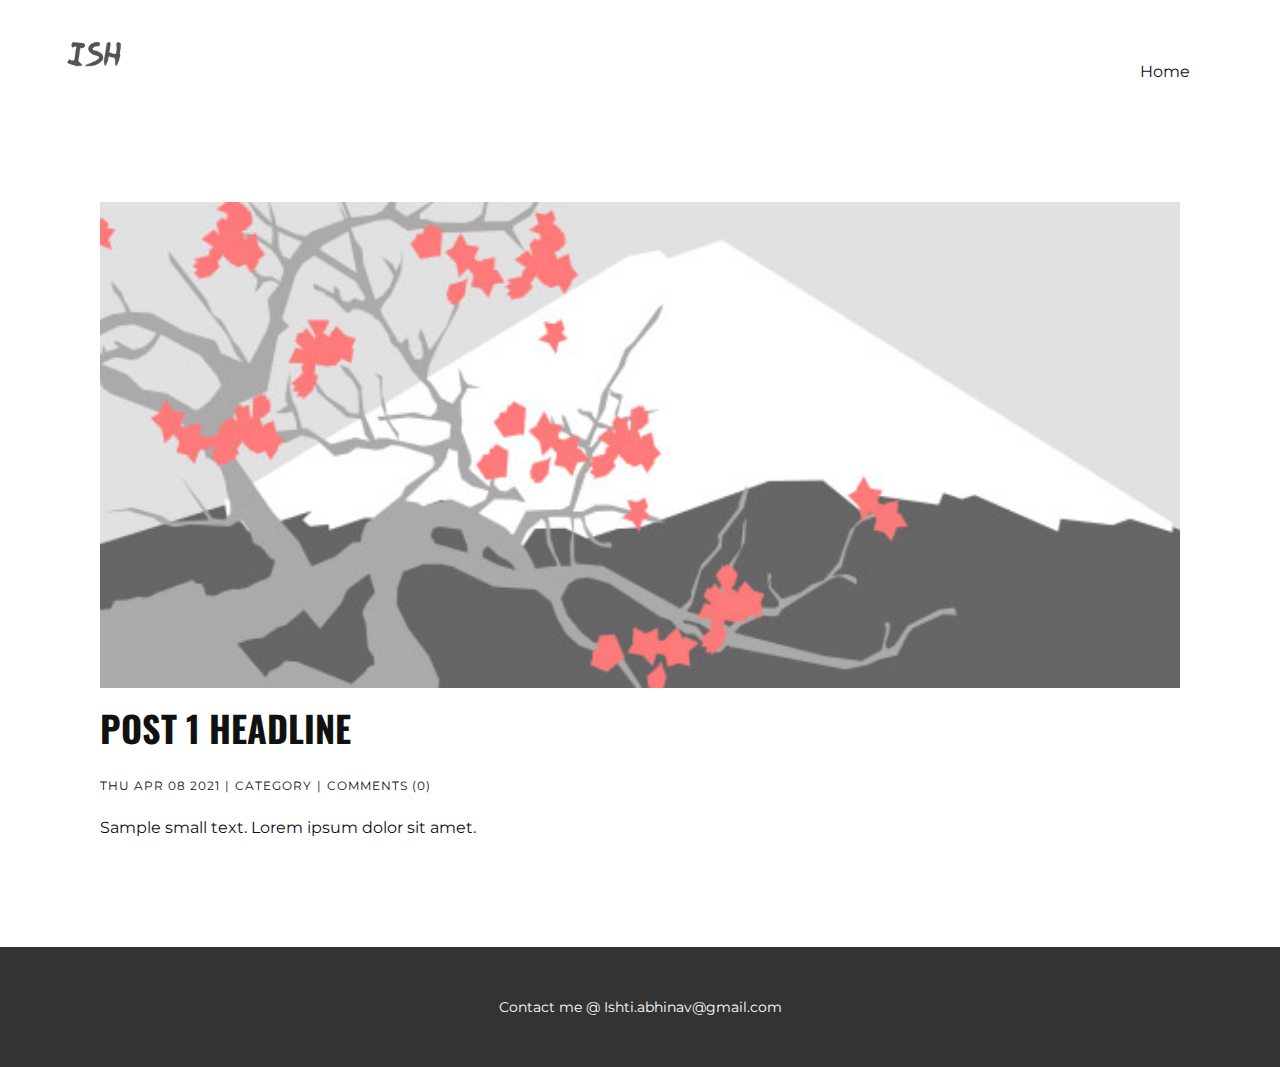
<file: Post-Template.html>
<!DOCTYPE html>
<html style="font-size: 16px;" lang="en">
  <head>
    <meta name="viewport" content="width=device-width, initial-scale=1.0">
    <meta charset="utf-8">
    <meta name="keywords" content="Post 1 Headline">
    <meta name="description" content="">
    <meta name="page_type" content="np-template-header-footer-from-plugin">
    <title>Post Template</title>
    <link rel="stylesheet" href="nicepage.css" media="screen">
<link rel="stylesheet" href="Post-Template.css" media="screen">
    <script class="u-script" type="text/javascript" src="jquery.js" defer=""></script>
    <script class="u-script" type="text/javascript" src="nicepage.js" defer=""></script>
    <meta name="generator" content="Nicepage 3.11.0, nicepage.com">
    <link id="u-theme-google-font" rel="stylesheet" href="https://fonts.googleapis.com/css?family=Oswald:200,300,400,500,600,700|Montserrat:100,100i,200,200i,300,300i,400,400i,500,500i,600,600i,700,700i,800,800i,900,900i">
    
    
    <script type="application/ld+json">{
		"@context": "http://schema.org",
		"@type": "Organization",
		"name": "My Portfolio",
		"url": "index.html",
		"logo": "images/LogoIshh.png"
}</script>
    <meta property="og:title" content="Post Template">
    <meta property="og:type" content="website">
    <meta name="theme-color" content="#1a1a1d">
    <link rel="canonical" href="index.html">
    <meta property="og:url" content="index.html">
  </head>
  <body class="u-body"><header class="u-clearfix u-header u-header" id="sec-b641"><div class="u-clearfix u-sheet u-sheet-1">
        <a href="Home.html" data-page-id="1839423535" class="u-image u-logo u-image-1" data-image-width="512" data-image-height="512" title="Home">
          <img src="images/LogoIshh.png" class="u-logo-image u-logo-image-1" data-image-width="88.2859">
        </a>
        <nav class="u-menu u-menu-dropdown u-offcanvas u-menu-1">
          <div class="menu-collapse" style="font-size: 1rem; letter-spacing: 0px;">
            <a class="u-button-style u-custom-left-right-menu-spacing u-custom-padding-bottom u-custom-top-bottom-menu-spacing u-nav-link u-text-active-palette-1-base u-text-hover-palette-2-base" href="#">
              <svg><use xmlns:xlink="http://www.w3.org/1999/xlink" xlink:href="#menu-hamburger"></use></svg>
              <svg version="1.1" xmlns="http://www.w3.org/2000/svg" xmlns:xlink="http://www.w3.org/1999/xlink"><defs><symbol id="menu-hamburger" viewBox="0 0 16 16" style="width: 16px; height: 16px;"><rect y="1" width="16" height="2"></rect><rect y="7" width="16" height="2"></rect><rect y="13" width="16" height="2"></rect>
</symbol>
</defs></svg>
            </a>
          </div>
          <div class="u-nav-container">
            <ul class="u-nav u-unstyled u-nav-1"><li class="u-nav-item"><a class="u-button-style u-nav-link u-text-active-palette-1-base u-text-hover-palette-2-base" href="Home.html" style="padding: 10px 20px;">Home</a>
</li></ul>
          </div>
          <div class="u-nav-container-collapse">
            <div class="u-black u-container-style u-inner-container-layout u-opacity u-opacity-95 u-sidenav">
              <div class="u-sidenav-overflow">
                <div class="u-menu-close"></div>
                <ul class="u-align-center u-nav u-popupmenu-items u-unstyled u-nav-2"><li class="u-nav-item"><a class="u-button-style u-nav-link" href="Home.html">Home</a>
</li></ul>
              </div>
            </div>
            <div class="u-black u-menu-overlay u-opacity u-opacity-70"></div>
          </div>
        </nav>
      </div></header>
    <section class="u-align-center u-clearfix u-section-1" id="sec-de7a">
      <div class="u-clearfix u-sheet u-valign-middle-md u-valign-middle-sm u-valign-middle-xs u-sheet-1"><!--post_details--><!--post_details_options_json--><!--{"source":""}--><!--/post_details_options_json--><!--blog_post-->
        <div class="u-container-style u-expanded-width u-post-details u-post-details-1">
          <div class="u-container-layout u-valign-middle u-container-layout-1"><!--blog_post_image-->
            <img alt="" class="u-blog-control u-expanded-width u-image u-image-default u-image-1" src="images/2.jpeg"><!--/blog_post_image--><!--blog_post_header-->
            <h2 class="u-blog-control u-text u-text-1">
              <a class="u-post-header-link" href="blog/post.html"><!--blog_post_header_content-->Post 1 Headline<!--/blog_post_header_content--></a>
            </h2><!--/blog_post_header--><!--blog_post_metadata-->
            <div class="u-blog-control u-metadata u-metadata-1"><!--blog_post_metadata_date-->
              <span class="u-meta-date u-meta-icon"><!--blog_post_metadata_date_content-->Thu Apr 08 2021<!--/blog_post_metadata_date_content--></span><!--/blog_post_metadata_date--><!--blog_post_metadata_category-->
              <span class="u-meta-category u-meta-icon"><!--blog_post_metadata_category_content-->Category<!--/blog_post_metadata_category_content--></span><!--/blog_post_metadata_category--><!--blog_post_metadata_comments-->
              <span class="u-meta-comments u-meta-icon"><!--blog_post_metadata_comments_content-->Comments (0)<!--/blog_post_metadata_comments_content--></span><!--/blog_post_metadata_comments-->
            </div><!--/blog_post_metadata--><!--blog_post_content-->
            <div class="u-align-justify u-blog-control u-post-content u-text u-text-2"><!--blog_post_content_content-->Sample small text. Lorem ipsum dolor sit amet.<!--/blog_post_content_content--></div><!--/blog_post_content-->
          </div>
        </div><!--/blog_post--><!--/post_details-->
      </div>
    </section>
    
    
    <footer class="u-align-center u-clearfix u-footer u-grey-80 u-footer" id="sec-d955"><div class="u-clearfix u-sheet u-sheet-1">
        <p class="u-small-text u-text u-text-variant u-text-1">Contact me @ Ishti.abhinav@gmail.com</p>
      </div></footer>
  </body>
</html>
</file>
